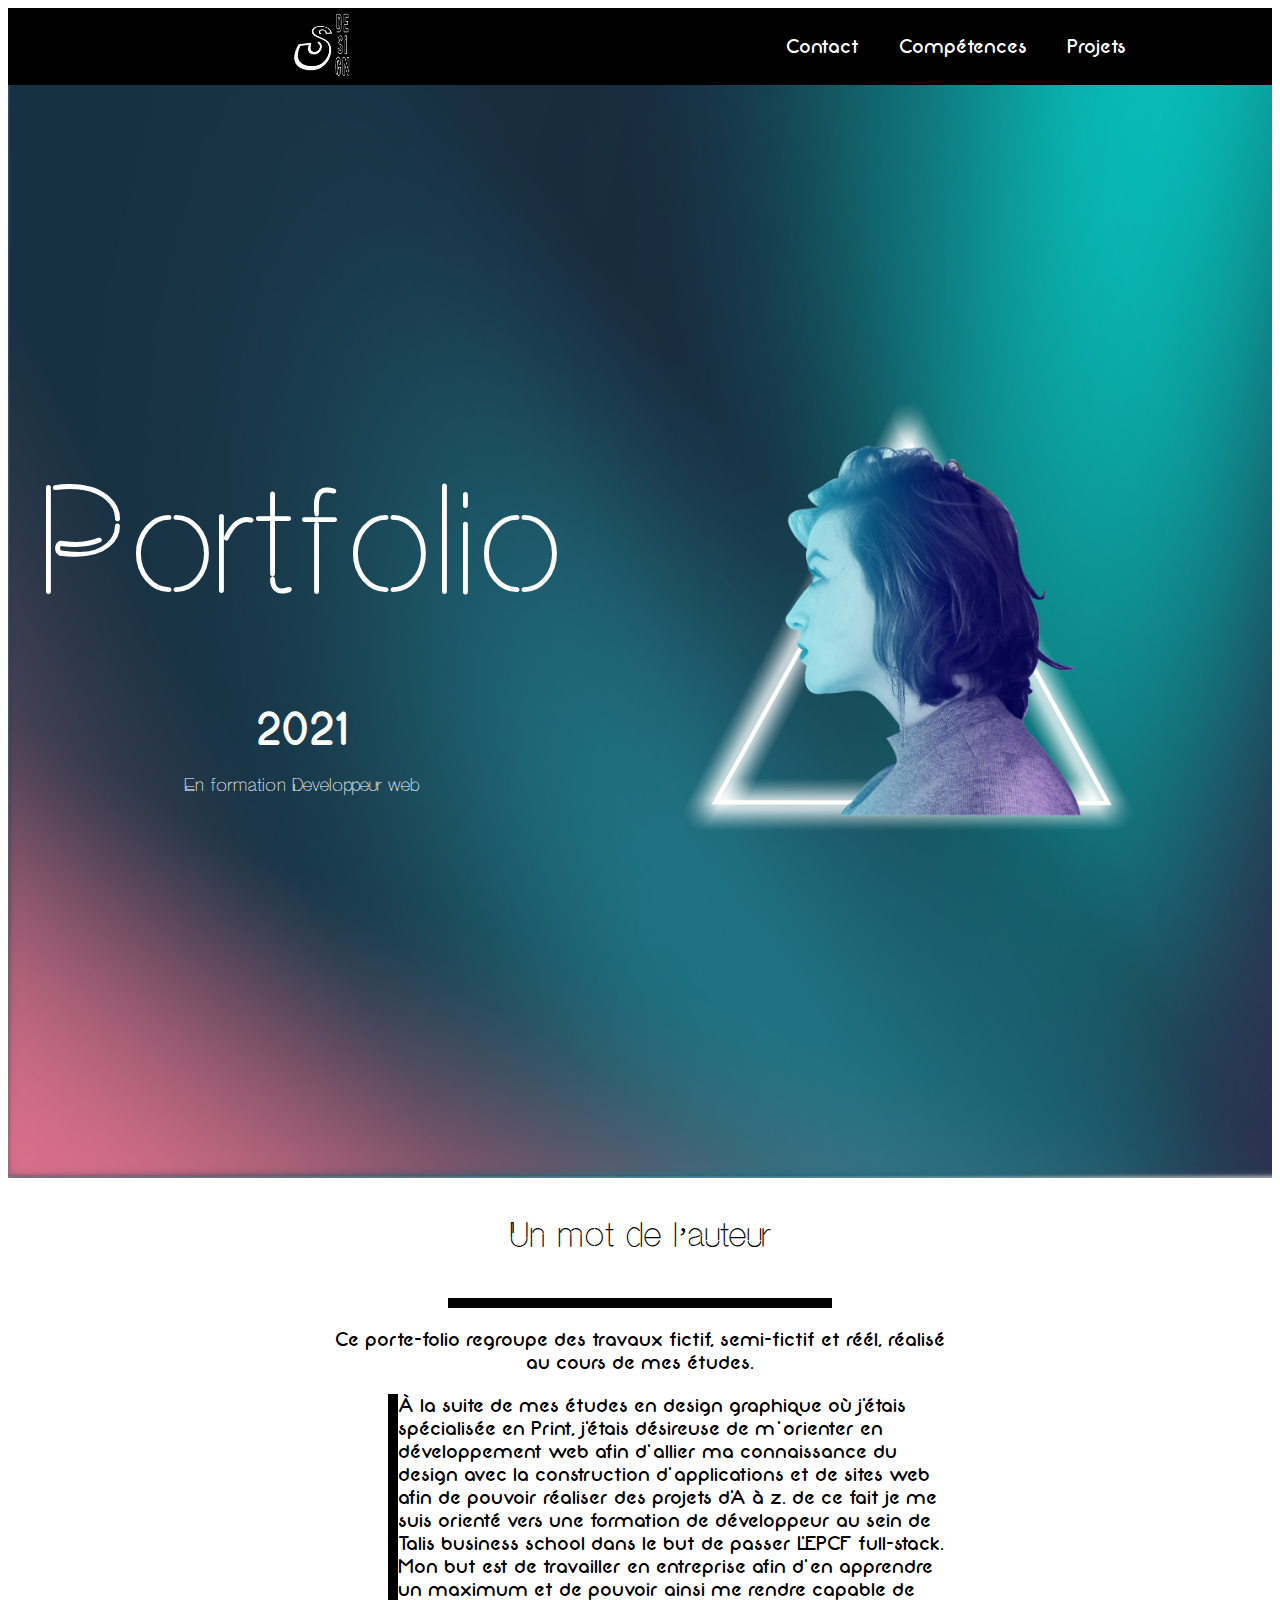
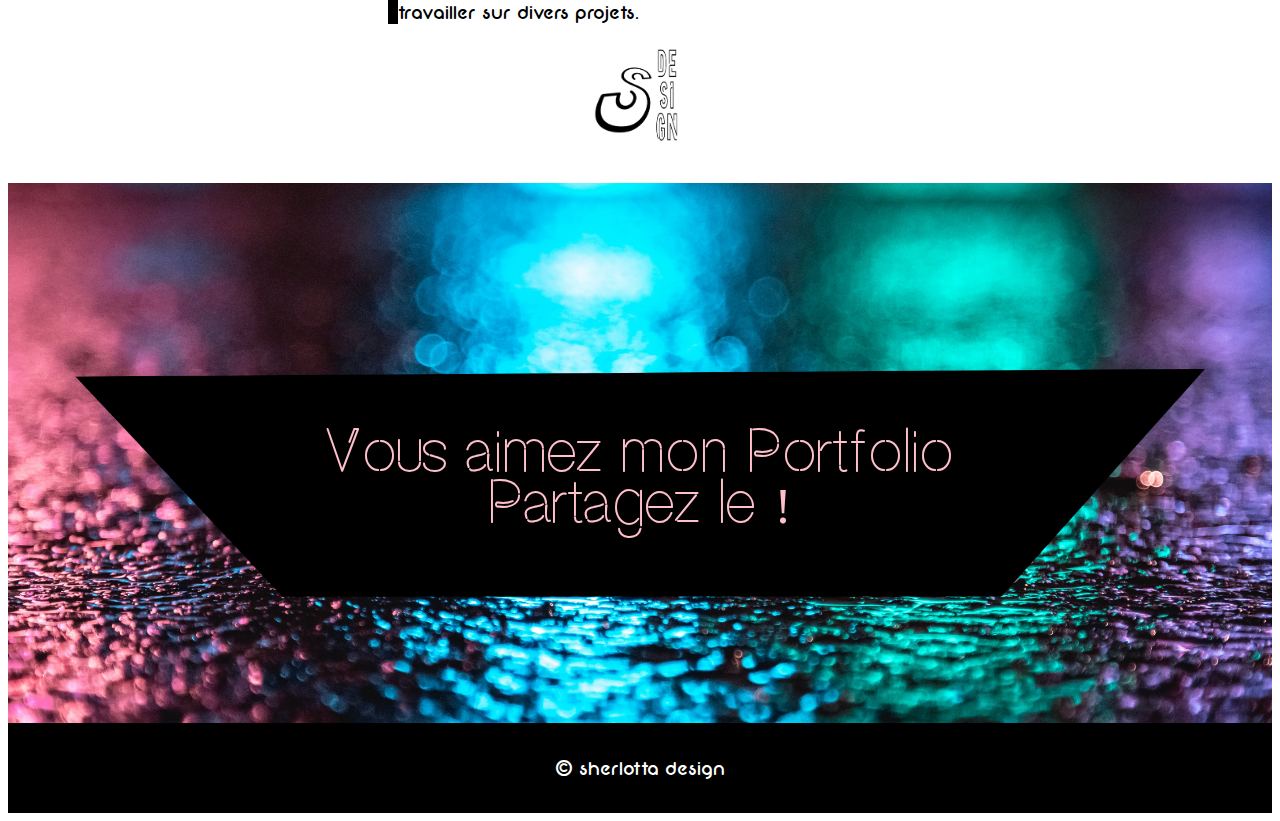
<file: index.html>
<!DOCTYPE html>
<html lang="en">
  <head>
    <meta charset="UTF-8" />
    <meta name="viewport" content="width=device-width, initial-scale=1.0" />
    <link rel="stylesheet" href="assets/css/style.css" />
    <link
      rel="stylesheet"
      href="https://cdnjs.cloudflare.com/ajax/libs/font-awesome/5.15.2/css/all.min.css"
    />
    <link
      rel="apple-touch-icon"
      sizes="180x180"
      href="images/apple-touch-icon.png"
    />
    <link
      rel="icon"
      type="image/png"
      sizes="32x32"
      href="images//favicon-32x32.png"
    />
    <link
      rel="icon"
      type="image/png"
      sizes="16x16"
      href="images//favicon-16x16.png"
    />
    <title>portfolio</title>
  </head>
  <body>
    <!-- navbarre -->
    <section class="neon-banner">
      <nav>
        <div>
          <a href="index.html">
            <img
              src="assets/images/logo-white.png"
              alt="logo du portfolio en noir"
          /></a>
        </div>
        <!-- hamburger -->
        <div class="hamburger">
          <i class="fas dropdown-btn fa-bars"></i>
        </div>
        <!-- nav basique -->
        <div class="basique">
          <a href="contact.html" class="underline">Contact</a>
          <a href="skills.html" class="underline">Compétences</a>
          <a href="projet.html" class="underline">Projets</a>
        </div>
      </nav>
      <article class="logo">
        <div class="txt">
          <p id="portfolio">Portfolio</p>
          <p id="date">2021</p>
          <p id="formation">En formation Developpeur web</p>
        </div>
        <div>
          <img
            src="assets/images/PROFIL.png"
            alt="photo de votre dévoué designeur"
            class="profil"
          />
        </div>
      </article>
    </section>
    <!-- un mot de l'auteur -->
    <section class="mot">
      <p class="title">Un mot de l’auteur</p>
      <article>
        <p>
          Ce porte-folio regroupe des travaux fictif, semi-fictif et réél,
          réalisé au cours de mes études.
        </p>
        <p class="border-left">
          À la suite de mes études en design graphique où j'étais spécialisée en
          Print, j'étais désireuse de m'orienter en développement web afin
          d'allier ma connaissance du design avec la construction d'applications
          et de sites web afin de pouvoir réaliser des projets d'A à z. de ce
          fait je me suis orienté vers une formation de développeur au sein de
          Talis business school dans le but de passer L'EPCF full-stack. Mon but
          est de travailler en entreprise afin d'en apprendre un maximum et de
          pouvoir ainsi me rendre capable de travailler sur divers projets.
        </p>
        <img
          src="assets/images/logo.png"
          class="rotate"
          alt="logo du portfolio"
        />
      </article>
    </section>
    <!-- banner -->
    <section class="ground-banner">
      <div class="aimez">
        <p>Vous aimez mon Portfolio Partagez le !</p>
      </div>
    </section>
    <!-- footer -->
    <section class="footer">
      <p>© sherlotta design</p>
    </section>
    <!-- pieds -->
    <script src="assets/libs/jquery-3.5.1.js"></script>
    <script src="assets/js/portfolio.js"></script>
  </body>
</html>
</file>
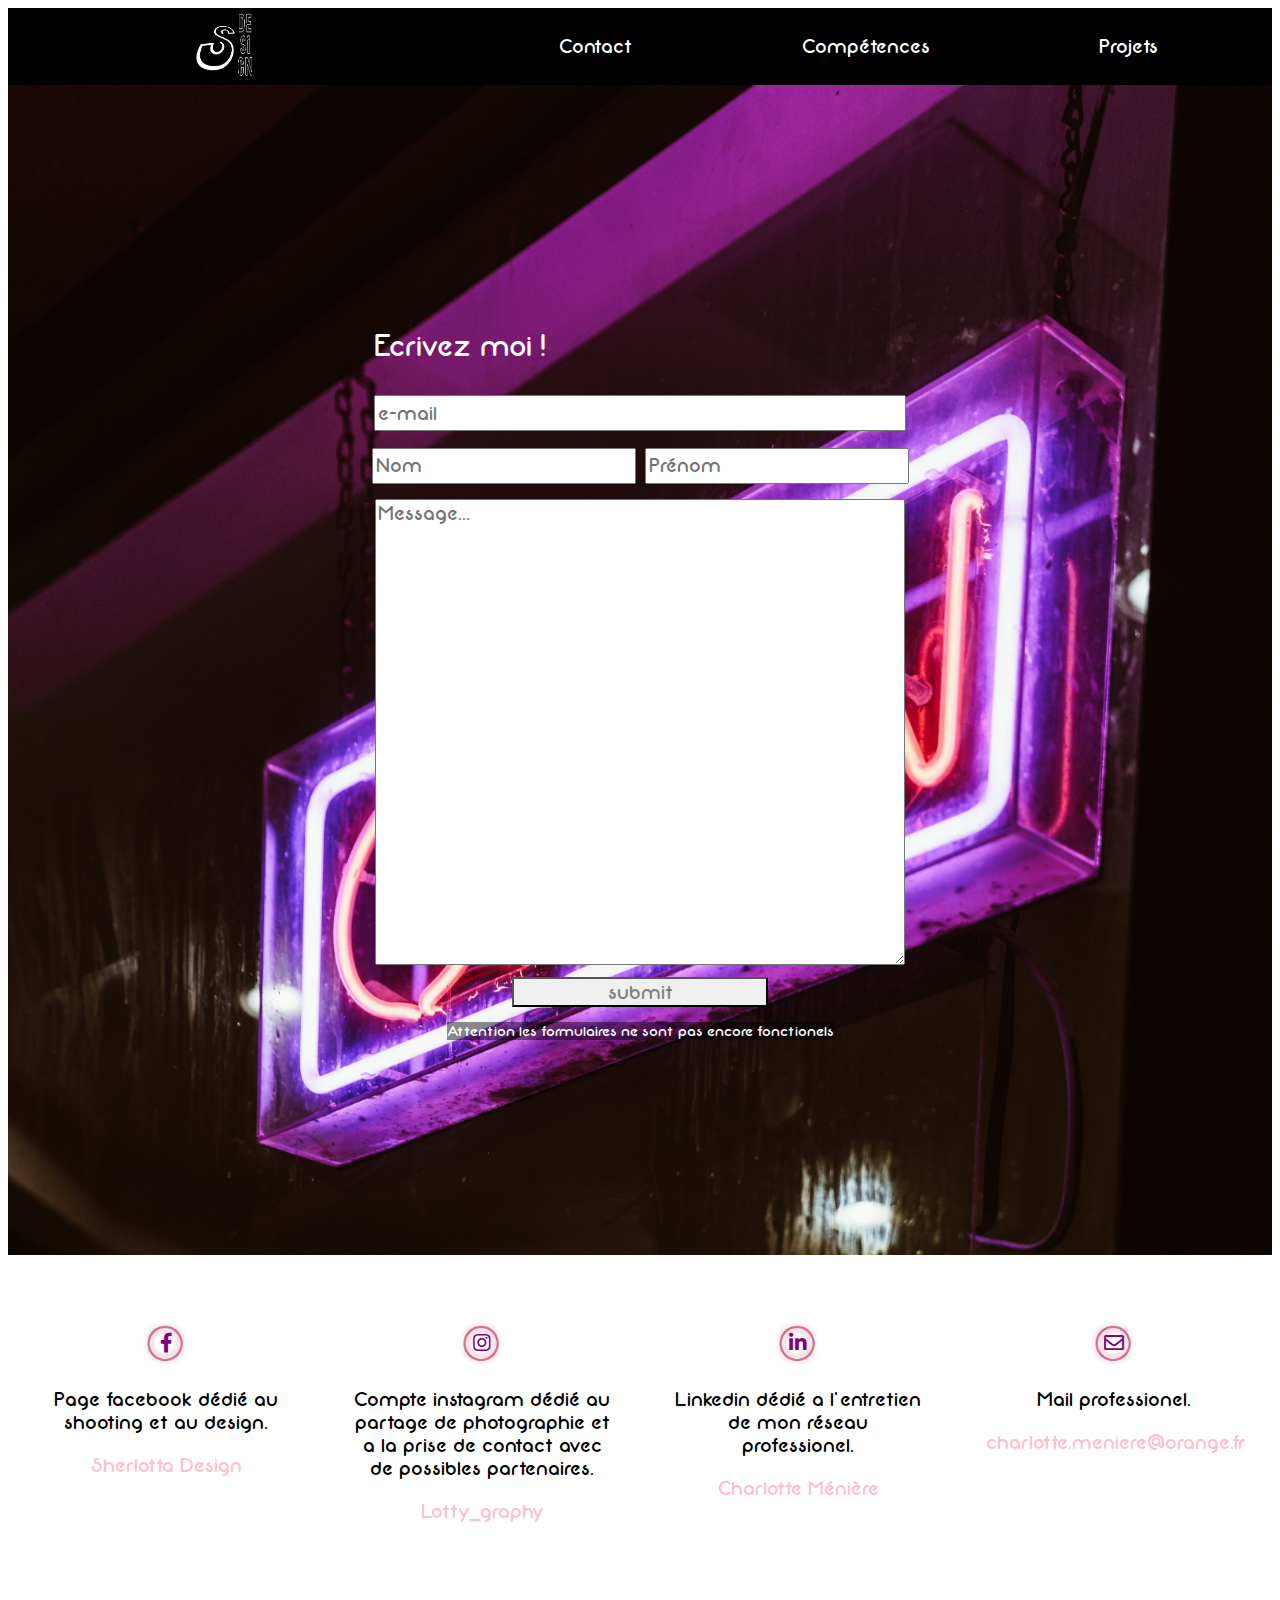
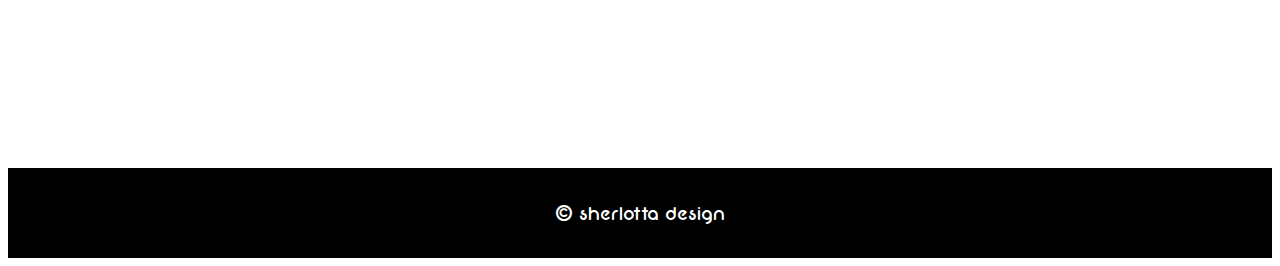
<file: contact.html>
<!DOCTYPE html>
<html lang="en">
<head>
    <meta charset="UTF-8">
    <meta name="viewport" content="width=device-width, initial-scale=1.0">
    <link rel="stylesheet" href="assets/css/style.css">
    <link
    rel="stylesheet"
    href="https://cdnjs.cloudflare.com/ajax/libs/font-awesome/5.15.2/css/all.min.css"
  />
  <link
    rel="apple-touch-icon"
    sizes="180x180"
    href="images/apple-touch-icon.png"
  />
  <link
    rel="icon"
    type="image/png"
    sizes="32x32"
    href="images//favicon-32x32.png"
  />
  <link
    rel="icon"
    type="image/png"
    sizes="16x16"
    href="images//favicon-16x16.png"
  />
    <title>Contact</title>
</head>
<body>
    <!-- navbarre -->
    <section class="banner-top">
        <nav>
          <div>
            <a href="index.html">        <img
              src="assets/images/logo-white.png"
              alt="logo du portfolio en noir"
            /></a>
          </div>
                
          <!-- hamburger -->
            <div class="hamburger">
              <i class="fas dropdown-btn fa-bars"></i>
            </div>
          <!-- nav basique -->
          <div class="basique">
            <a href="contact.html" class="underline">Contact</a>
            <a href="skills.html" class="underline">Compétences</a>
            <a href="projet.html" class="underline">Projets</a>
          </div>
        </nav>


          <!-- open -->
            <section class="formulaire">
                <article>
                    <p>Ecrivez moi !</p>
                    <input class="mail" type="text" name="mail" placeholder="e-mail">
                </article>
                <div>
                    <input type="text" name="name" placeholder="Nom">
                    <input type="text" name="firstname" placeholder="Prénom">
                </div>
                <article>
                    <label for="message"></label>
                        <textarea class="label" name="message" id=message  rows="20" placeholder="Message..." required></textarea>
                </article>
                <article>
                    <input class="submit" type="submit" name="envoi" value="submit">
                </article>
                <article class="warning">
                  Attention les formulaires ne sont pas encore fonctionels
                </article>
          </section>
          <!-- réseaux -->
          <section class="rsx">
            <div>
              <article class="round">
              <i class="fab fa-facebook-f"></i>
            </article>
              <p>Page facebook dédié au shooting et au design.</p>
              <a class="lien" href="https://sherlotta-design.webnode.fr">Sherlotta Design</a>
            </div>
            <div>
              <article class="round">
              <i class="fab fa-instagram"></i>
            </article>
              <p>Compte instagram dédié au partage de photographie et a la prise de contact avec de possibles partenaires.</p>
              <a class="lien" href="https://www.instagram.com/lotty_graphie/">Lotty_graphy</a>
            </div>
            <div>
              <article class="round">
                <i class="fab fa-linkedin-in"></i>
              </article>
              <p>Linkedin dédié a l'entretien de mon réseau professionel.</p>
              <a class="lien" href="https://www.linkedin.com/in/charlotte-m%C3%A9ni%C3%A8re/">Charlotte Ménière</a>
            </div>
            <div>
              <article class="round">
              <i class="far fa-envelope"></i>
              </article>
              <p>Mail professionel.</p>
              <a class="lien" href="mailto:someone@example.com?subject=Questions" title="">charlotte.meniere@orange.fr</a>
            </div>
          </section>
                  <!-- footer -->
        <section class="footer">
            <p>© sherlotta design</p>
          </section>
          <!-- pieds -->
          <script src="assets/libs/jquery-3.5.1.js"></script>
          <script src="assets/js/portfolio.js"></script>
        </body>
</body>
</html>
</file>
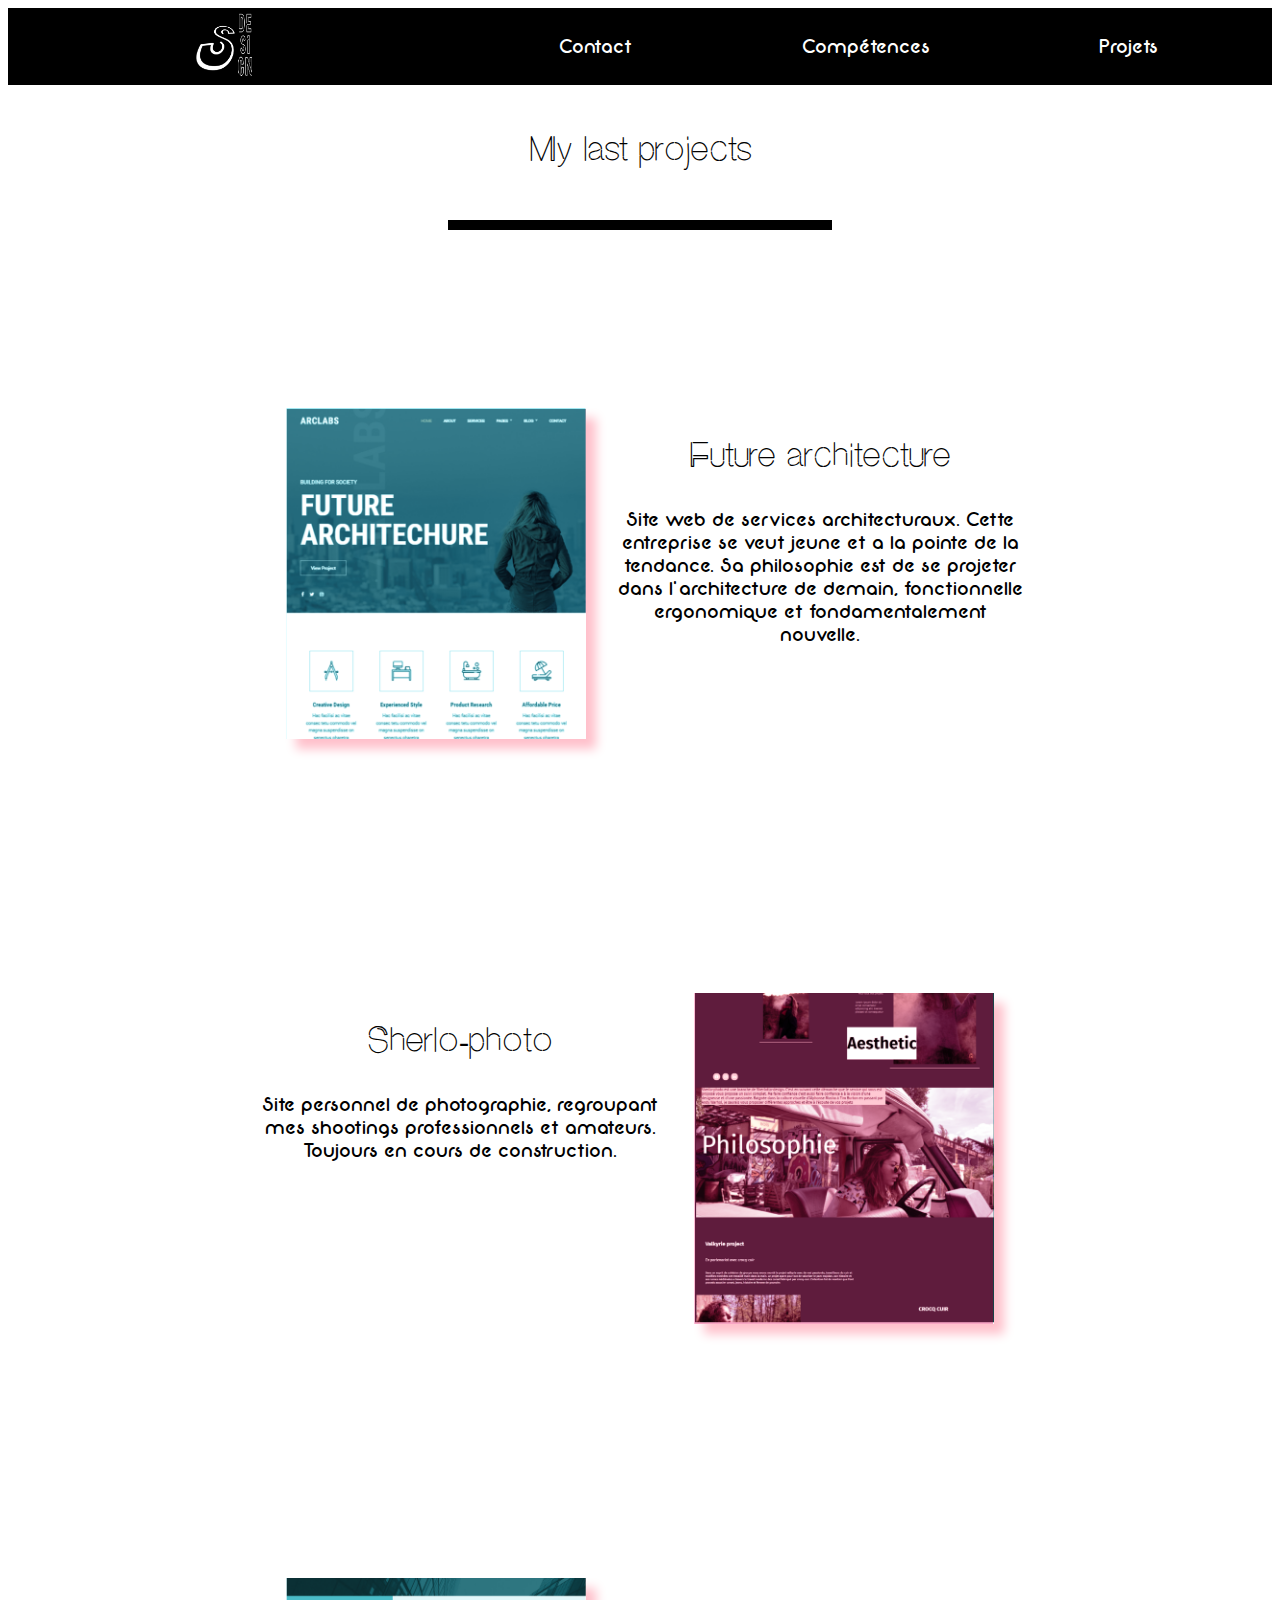
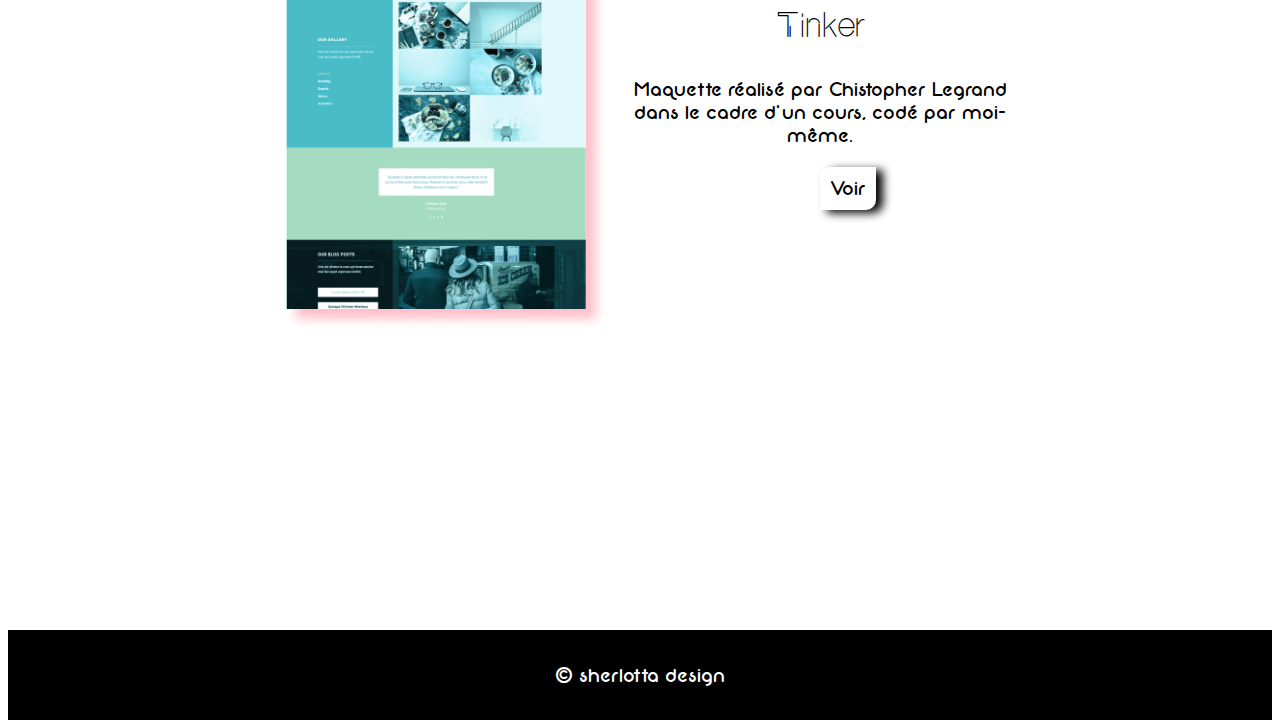
<file: projet.html>
<!DOCTYPE html>
<html lang="en">
  <head>
    <meta charset="UTF-8" />
    <meta name="viewport" content="width=device-width, initial-scale=1.0" />
    <link rel="stylesheet" href="assets/css/style.css" />
    <title>Projets</title>
    <link
    rel="stylesheet"
    href="https://cdnjs.cloudflare.com/ajax/libs/font-awesome/5.15.2/css/all.min.css"
  />
  <link
    rel="apple-touch-icon"
    sizes="180x180"
    href="images/apple-touch-icon.png"
  />
  <link
    rel="icon"
    type="image/png"
    sizes="32x32"
    href="images//favicon-32x32.png"
  />
  <link
    rel="icon"
    type="image/png"
    sizes="16x16"
    href="images//favicon-16x16.png"
  />
  </head>
  <body>
      <!-- navbarre -->
    <section  class="banner-top">
        <nav>
          <div>
              <a href="index.html">        <img
                src="assets/images/logo-white.png"
                alt="logo du portfolio en noir"
              /></a>
          </div>
          <!-- hamburger -->
        <div class="hamburger">
          <i class="fas dropdown-btn fa-bars"></i>
        </div>
      <!-- nav basique -->
      <div class="basique">
        <a href="contact.html" class="underline">Contact</a>
        <a href="skills.html" class="underline">Compétences</a>
        <a href="projet.html" class="underline">Projets</a>
      </div>
    </nav>
        <!-- titre -->
        <section>
            <p class="title">My last projects</p>
        </section>

    <!-- image et textes -->
<section class="container">
    <article>
        <div>
            <img src="assets/images/maquettedeskblue.png" alt="">
        </div>
        <div class="texte">
            <p class="projo">Future architecture</p>
            <p>Site web de services architecturaux.
              Cette entreprise se veut jeune et a la pointe de la tendance.
              Sa philosophie est de se projeter dans l'architecture de demain, fonctionnelle ergonomique et fondamentalement nouvelle.</p>
        </div>
    </article>
     <article class="reverse">
        <div class="texte">
            <p class="projo">Sherlo-photo</p>
            <p>Site personnel de photographie, regroupant mes shootings professionnels et amateurs.
              Toujours en cours de construction.</p>
        </div>
        <div>
            <img src="assets/images/maquette-sherlo.png" alt="">
        </div>
    </article>
    <article>
        <div>
       <img src="assets/images/maquette-tinker-blue.png" alt="">
    </div>
        <div class="texte">
            <p class="projo">Tinker</p>
            <p>Maquette réalisé par Chistopher Legrand dans le cadre d'un cours, codé par moi-même.</p>
            <a href="https://charlotte-meniere.github.io/Tinker/"> Voir</a>
        </div>
    </article>
</section>
    <!-- footer -->
    <section class="footer">
        <p>© sherlotta design</p>
      </section>
    <!-- pieds -->
    <script src="assets/libs/jquery-3.5.1.js"></script>
    <script src="assets/js/portfolio.js"></script>
  </body>
</html>
</file>
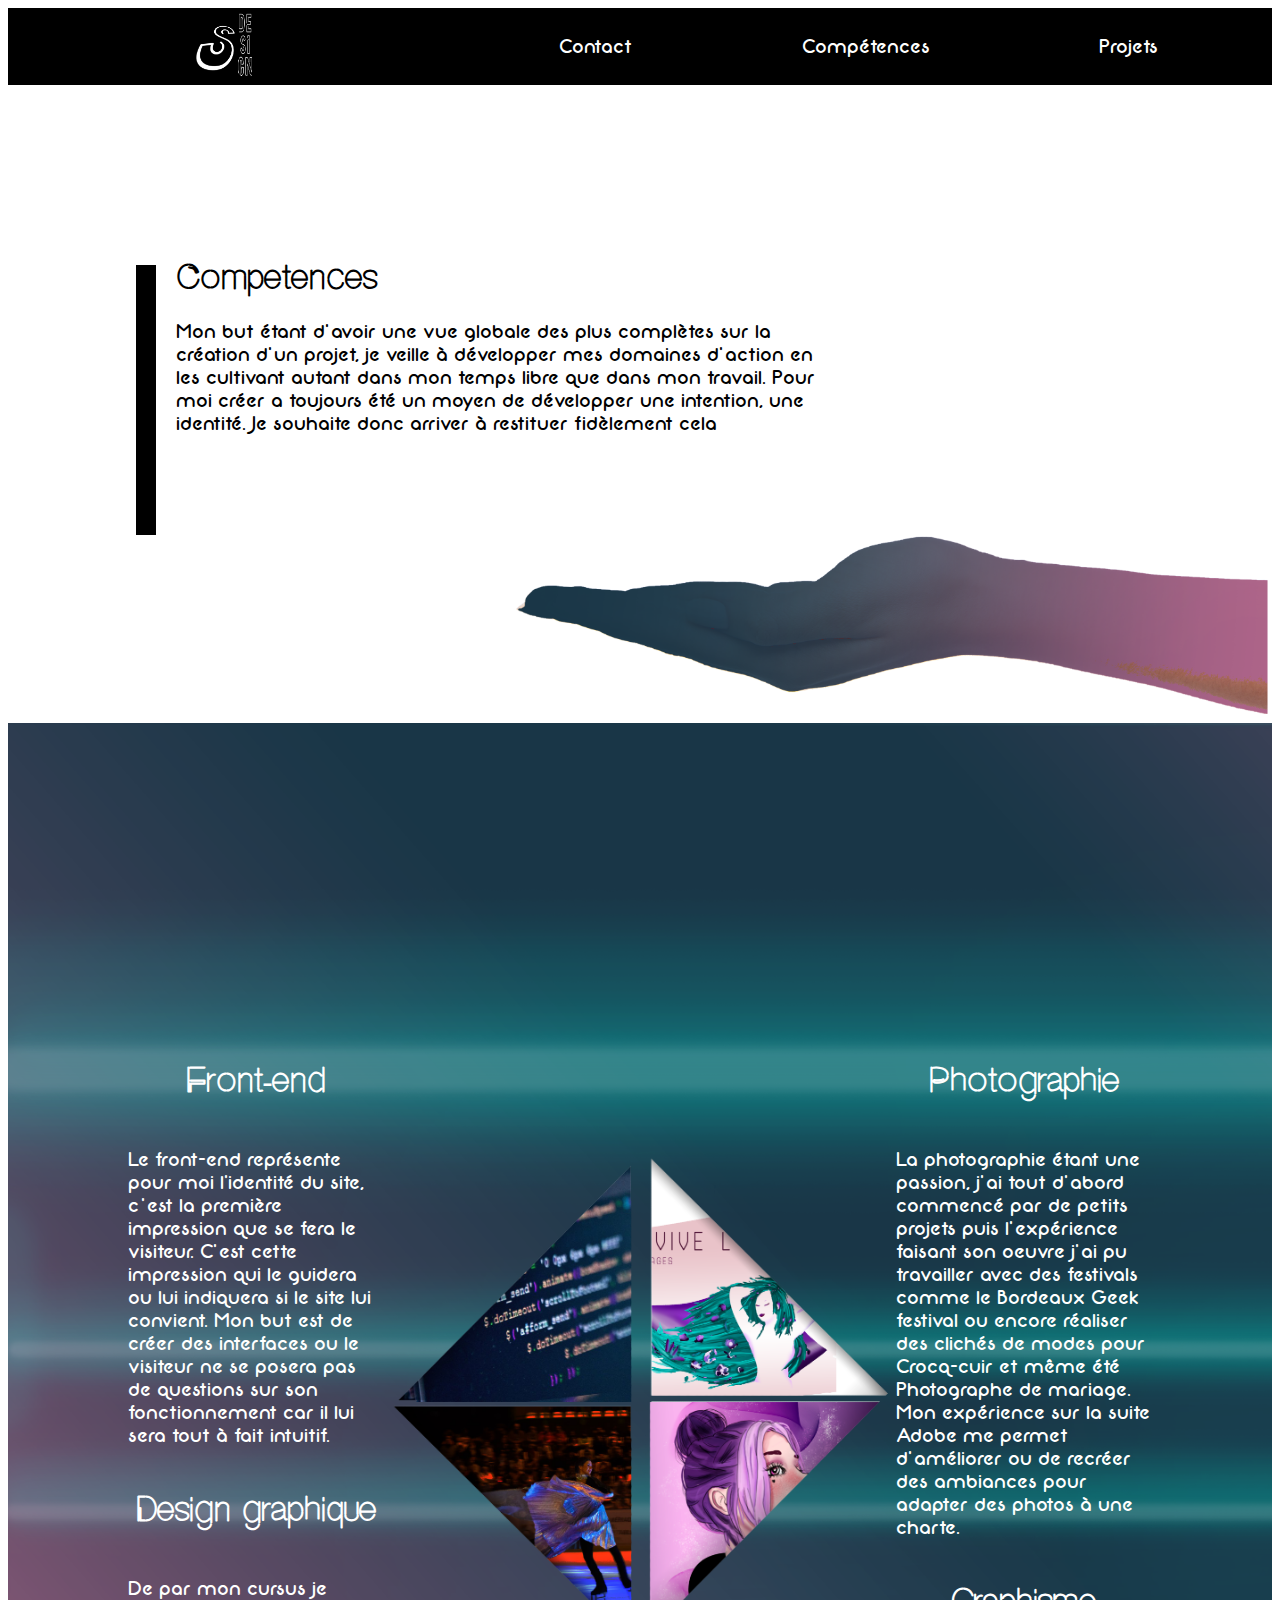
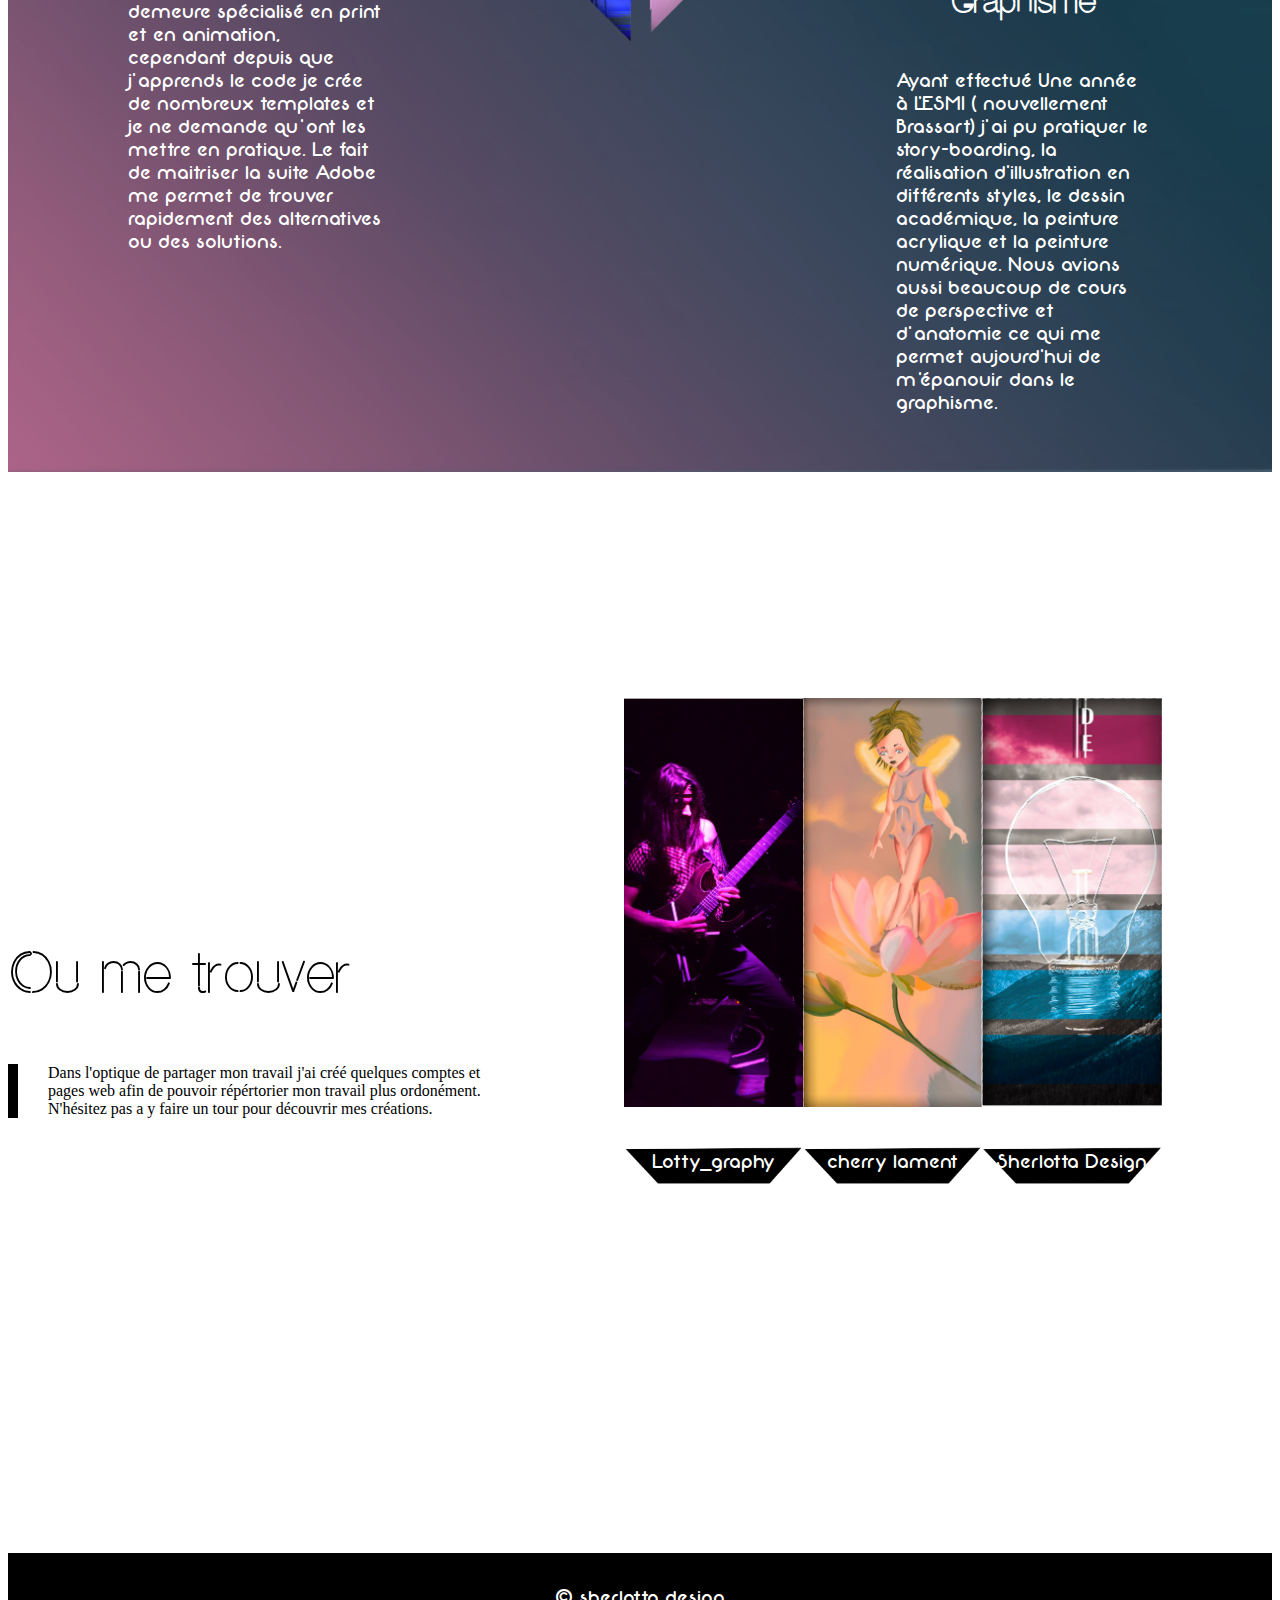
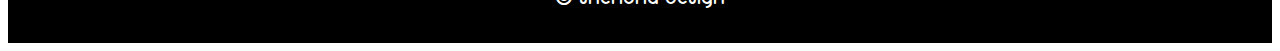
<file: skills.html>
<!DOCTYPE html>
<html lang="en">
<head>
    <meta charset="UTF-8">
    <meta name="viewport" content="width=device-width, initial-scale=1.0">
    <link rel="stylesheet" href="assets/css/style.css">
    <link
    rel="stylesheet"
    href="https://cdnjs.cloudflare.com/ajax/libs/font-awesome/5.15.2/css/all.min.css"
  />
  <link
    rel="apple-touch-icon"
    sizes="180x180"
    href="images/apple-touch-icon.png"
  />
  <link
    rel="icon"
    type="image/png"
    sizes="32x32"
    href="images//favicon-32x32.png"
  />
  <link
    rel="icon"
    type="image/png"
    sizes="16x16"
    href="images//favicon-16x16.png"
  />
    <title>Compétences</title>
</head>
<body>
   <!-- navbarre -->
   <section class="banner-top">
    <nav>
      <div>
        <a href="index.html">        <img
          src="assets/images/logo-white.png"
          alt="logo du portfolio en noir"
        /></a>
      </div>
            
      <!-- hamburger -->
        <div class="hamburger">
          <i class="fas dropdown-btn fa-bars"></i>
        </div>
      <!-- nav basique -->
      <div class="basique">
        <a href="contact.html" class="underline">Contact</a>
        <a href="skills.html" class="underline">Compétences</a>
        <a href="projet.html" class="underline">Projets</a>
      </div>
    </nav>
<!-- compétences -->
<section class="cptc">
  <div>
    <h2>Compétences</h2>
    <p>Mon but étant d'avoir une vue globale des plus complètes sur la création d'un projet, je veille à développer mes domaines d'action en les cultivant autant dans mon temps libre que dans mon travail.
      Pour moi créer a toujours été un moyen de développer une intention, une identité. Je souhaite donc arriver à restituer fidèlement cela</p>
  </div>
  <article class="hands">
    <img src="assets/images/main.png" alt="">
  </article>
</section>

<!-- losange -->
<section class="losange">
<article class="square-top">
  <div class="theme">
    <div>
      <h3>Front-end</h3>
      <p>
        Le front-end représente pour moi l'identité du site, c'est la première impression que se fera le visiteur. C'est cette impression qui le guidera ou lui indiquera si le site lui convient. Mon but est de créer des interfaces ou le visiteur ne se posera pas de questions sur son fonctionnement car il lui sera tout à fait intuitif.
      </p>
    </div>
    <div>
      <h3>Design graphique</h3>
      <p>
        De par mon cursus je demeure spécialisé en print et en animation, cependant depuis que j'apprends le code je crée de nombreux templates et je ne demande qu'ont les mettre en pratique.
Le fait de maitriser la suite Adobe me permet de trouver rapidement des alternatives ou des solutions.
      </p>
    </div>
    </div>
    <div>
      <img src="assets/images/losange-skills-2.png" alt="">
    </div>
</article>

<article class="square-bottom">
  <div>
    <img src="assets/images/losange-skills-1.png" alt="">
  </div>
  <div  class="theme">
    <div>
      <h3>Photographie</h3>
      <p>
        La photographie étant une passion, j'ai tout d'abord commencé par de petits projets puis l'expérience faisant son oeuvre j'ai pu travailler avec des festivals comme le Bordeaux Geek festival ou encore réaliser des clichés de modes pour Crocq-cuir et même été Photographe de mariage.
Mon expérience sur la suite Adobe me permet d'améliorer ou de recréer des ambiances pour adapter des photos à une charte.
      </p>
    </div>
    <div>
      <h3>Graphisme</h3>
      <p>
        Ayant effectué Une année à L'ESMI ( nouvellement Brassart) j'ai pu pratiquer le story-boarding, la réalisation d'illustration en différents styles, le dessin académique, la peinture acrylique et la peinture numérique.
        Nous avions aussi beaucoup de cours de perspective et d'anatomie ce qui me permet aujourd'hui de m'épanouir dans le graphisme.
      </p>
    </div>
    </div>
</article>
</section>
<!-- branches -->
<section class="branches">
<article class="txt">
    <p class="autres">Ou me trouver</p>
    <p class="texte">Dans l'optique de partager mon travail j'ai créé quelques comptes et pages web afin de pouvoir répértorier mon travail plus ordonément. N'hésitez pas a y faire un tour pour découvrir mes créations.

    </p>
</article>

<article class="images">
  <!-- 1ére colonne -->
  <div class="colonnes">
    <img src="assets/images/concert.jpg.png" alt="guitariste">
    <div class="conteneur-image-low">
      <a href="https://www.instagram.com/lotty_graphie/">Lotty_graphy</a>
    </div>
<!-- 2éme colonne -->
  </div>
  <div class="colonnes">
    <img src="assets/images/graphisme.png" alt="magnifique dessin">
    <div class="conteneur-image-low">
      <a href="https://www.instagram.com/cherry_lament_art/">cherry lament</a>
    </div>
  </div>
  <!-- 3éme colonne -->
  <div class="colonnes">
    <img src="assets/images/design1.jpg.png" alt="ampoule design">
    <div class="conteneur-image-low">
      <a href="https://sherlotta-design.webnode.fr">Sherlotta Design</a>
    </div>
  </div>
</article>
</section>
        <!-- footer -->
        <section class="footer">
            <p>© sherlotta design</p>
          </section>
          <!-- pieds -->
          <script src="assets/libs/jquery-3.5.1.js"></script>
          <script src="assets/js/portfolio.js"></script>
        </body>
</body>
</html>
</file>
<file: assets/css/style.css>
@font-face {
  font-family: "neon";
  src: url(../fonts/Neon.ttf);
}
@font-face {
  font-family: "neon-title";
  src: url(../fonts/NEON-ABSOLUTE-SANS1.ttf);
}
.neon-banner {
  background-image: url(../images/neon-back.png);
  height: 130vh;
  background-size: cover;
}
.neon-banner nav {
  display: flex;
  justify-content: space-around;
  align-items: center;
  flex-direction: row;
  background-color: black;
}
.neon-banner nav img {
  height: 8vh;
}
.neon-banner nav .hamburger {
  display: none;
  color: white;
}
.neon-banner nav .basique {
  display: flex;
  right: 2px;
  top: 60px;
  background-color: black;
}
.neon-banner nav div {
  display: flex;
  justify-content: space-around;
  align-items: center;
  flex-direction: row;
  width: 30%;
}
.neon-banner nav div a {
  list-style-type: none;
  font-size: 20px;
  color: white;
  font-family: "neon";
  text-decoration: none;
  width: auto;
  display: block;
}
.neon-banner .logo {
  display: flex;
  justify-content: space-between;
  align-items: center;
  flex-direction: row;
  height: 110vh;
}
.neon-banner .logo .txt {
  display: flex;
  justify-content: space-between;
  align-items: center;
  flex-direction: column;
  width: 50%;
}
.neon-banner .logo .txt #portfolio {
  font-size: 8em;
  color: white;
  font-family: "neon-title";
  line-height: 0em;
}
.neon-banner .logo .txt #date {
  font-size: 3em;
  color: white;
  font-family: "neon";
  margin: 0;
  line-height: 2em;
}
.neon-banner .logo .txt #formation {
  font-size: 1em;
  color: white;
  font-family: "neon-title";
  margin: 0;
  line-height: 1em;
}
.neon-banner .logo div .profil {
  animation: rotation 180s infinite linear;
}
@keyframes rotation {
  from {
    transform: rotate(0deg);
  }
  to {
    transform: rotate(359deg);
  }
}
.neon-banner .logo img {
  width: 70%;
  display: block;
  text-align: center;
  margin: 0 auto;
}

.mot {
  font-size: 20px;
  color: black;
  font-family: "neon";
  width: 50%;
  display: block;
  text-align: center;
  margin: 0 auto;
  padding: 30px;
}
.mot .title {
  font-size: 30px;
  color: black;
  font-family: "neon-title";
  line-height: 60px;
  border-bottom: black solid 10px;
  padding-bottom: 30px;
}
.mot article .border-left {
  border-left: black solid 10px;
  margin-left: 5vw;
  text-align: left;
}
.mot article .rotate {
  width: 100px;
  animation: rotation 20s infinite linear;
}
@keyframes rotation {
  from {
    transform: rotate(0deg);
  }
  to {
    transform: rotate(359deg);
  }
}

.ground-banner {
  background-image: url(../images/ground-banner.jpg);
  height: 60vh;
  background-size: cover;
  display: flex;
  justify-content: center;
  align-items: center;
}
.ground-banner .aimez {
  background-image: url(../images/btn-back.png);
  background-size: contain;
  background-repeat: no-repeat;
  background-position: center;
  width: 90vw;
  height: 40vh;
  display: flex;
  justify-content: center;
  align-items: center;
  display: flex;
  justify-content: center;
  align-items: center;
  flex-direction: row;
}
.ground-banner .aimez p {
  font-size: 4vw;
  color: pink;
  font-family: "neon-title";
  display: block;
  text-align: center;
  margin: 0 auto;
  line-height: 1em;
  width: 60%;
  margin-top: 5%;
}

.footer {
  background-color: black;
  height: 10vh;
  display: flex;
  justify-content: space-around;
  align-items: center;
  flex-direction: row;
  font-size: 20px;
  color: white;
  font-family: "neon";
}

* {
  text-decoration: none;
}

.banner-top nav {
  display: flex;
  justify-content: space-around;
  align-items: center;
  flex-direction: row;
  background-color: black;
}
.banner-top nav .hamburger {
  display: none;
  color: white;
}
.banner-top nav .basique {
  display: flex;
  right: 5vw;
  top: 60px;
  width: 200px;
  background-color: black;
}
.banner-top nav img {
  height: 8vh;
}
.banner-top nav div {
  display: flex;
  justify-content: space-around;
  align-items: center;
  flex-direction: row;
  width: 30%;
}
.banner-top nav div a {
  list-style-type: none;
  font-size: 20px;
  color: white;
  font-family: "neon";
  text-decoration: none;
}

.formulaire {
  background-image: url(../images/open-neon-sign-at-night.jpg);
  background-position: center;
  height: 130vh;
  background-repeat: no-repeat;
  background-size: cover;
  display: flex;
  justify-content: center;
  align-items: center;
  flex-direction: column;
  font-size: 30px;
  color: white;
  font-family: "neon";
}
.formulaire .article {
  display: flex;
  justify-content: center;
  align-items: center;
  flex-direction: column;
}
.formulaire .mail {
  width: 41vw;
}
.formulaire input {
  width: 20vw;
  height: 30px;
  font-size: 20px;
  color: grey;
  font-family: "neon";
  margin-bottom: 15px;
}
.formulaire .label {
  font-size: 20px;
  color: grey;
  font-family: "neon";
  width: 41vw;
}
.formulaire .submit {
  text-decoration: none;
  background-image: url(../images/btn-back.png);
}
.formulaire .warning {
  background-color: rgba(0, 0, 0, 0.445);
  font-size: 15px;
  color: white;
  font-family: "neon";
}

.rsx {
  display: flex;
  justify-content: space-around;
  align-items: flex-start;
  flex-direction: row;
  padding-top: 5%;
  height: 50vh;
}
.rsx div {
  display: block;
  text-align: center;
  margin: 0 auto;
  width: 20vw;
  font-size: 20px;
  color: black;
  font-family: "neon";
}
.rsx div .lien {
  text-decoration: none;
  color: pink;
}
.rsx div .round {
  background-image: url(../images/round.png);
  height: 50px;
  width: 60px;
  background-position: center;
  background-size: contain;
  display: block;
  text-align: center;
  margin: 0 auto;
  position: relative;
}
.rsx div .round i {
  color: purple;
  position: absolute;
  top: 15px;
  width: 20px;
  right: 20px;
}

.footer {
  background-color: black;
  height: 10vh;
  display: flex;
  justify-content: space-around;
  align-items: center;
  flex-direction: row;
  font-size: 20px;
  color: white;
  font-family: "neon";
}

.banner-top nav {
  display: flex;
  justify-content: space-around;
  align-items: center;
  flex-direction: row;
  background-color: black;
}
.banner-top nav .hamburger {
  display: none;
  color: white;
}
.banner-top nav .basique {
  display: flex;
  right: 5vw;
  top: 60px;
  width: 200px;
  background-color: black;
}
.banner-top nav img {
  height: 8vh;
}
.banner-top nav div {
  display: flex;
  justify-content: space-around;
  align-items: center;
  flex-direction: row;
  width: 30%;
}
.banner-top nav div a {
  list-style-type: none;
  font-size: 20px;
  color: white;
  font-family: "neon";
  text-decoration: none;
}

section .title {
  font-size: 30px;
  color: black;
  font-family: "neon-title";
  line-height: 15vh;
  border-bottom: black solid 10px;
  width: 30vw;
  text-align: center;
  display: block;
  text-align: center;
  margin: 0 auto;
  margin-bottom: 20px;
}

.container {
  height: 220vh;
}
.container article {
  width: 60vw;
  height: 65vh;
  display: block;
  text-align: center;
  margin: 0 auto;
  display: flex;
  justify-content: center;
  align-items: center;
  flex-direction: row;
}
.container article div {
  height: 30vh;
}
.container article div a {
  position: absolute;
  text-decoration: none;
  font-size: 20px;
  color: black;
  font-family: "neon";
  background-color: white;
  padding: 10px;
  border-radius: 10px 0px;
  box-shadow: 7px 3px 10px 0px black;
}
.container article div img {
  margin-left: 30px;
  margin-right: 30px;
  width: 300px;
  box-shadow: 10px 10px 10px 0px pink;
}
.container article .texte {
  height: 30vh;
}
.container article .texte .projo {
  font-size: 30px;
  color: black;
  font-family: "neon-title";
  line-height: 40px;
}
.container article .texte p {
  font-size: 20px;
  color: black;
  font-family: "neon";
}

.footer {
  background-color: black;
  height: 10vh;
  display: flex;
  justify-content: space-around;
  align-items: center;
  flex-direction: row;
  font-size: 20px;
  color: white;
  font-family: "neon";
}

.banner-top nav {
  display: flex;
  justify-content: space-around;
  align-items: center;
  flex-direction: row;
  background-color: black;
}
.banner-top nav .hamburger {
  display: none;
  color: white;
}
.banner-top nav .basique {
  display: flex;
  right: 2px;
  top: 60px;
  width: 60vw;
  background-color: black;
}
.banner-top nav img {
  height: 8vh;
}
.banner-top nav div {
  display: flex;
  justify-content: space-around;
  align-items: center;
  flex-direction: row;
  width: 30%;
}
.banner-top nav div a {
  list-style-type: none;
  font-size: 20px;
  color: white;
  font-family: "neon";
  text-decoration: none;
}

.cptc div {
  border-left: 20px solid black;
  margin-top: 20vh;
  margin-left: 10vw;
  padding-left: 20px;
  width: 50vw;
  height: 30vh;
}
.cptc div h2 {
  font-size: 30px;
  color: black;
  font-family: "neon-title";
  line-height: 30px;
}
.cptc div p {
  font-size: 20px;
  color: black;
  font-family: "neon";
}
.cptc .hands {
  display: flex;
  justify-content: flex-end;
  align-items: center;
  flex-direction: row;
}
.cptc .hands img {
  width: 60vw;
}

.losange {
  background-image: url(../images/back-neon2.png);
  height: 100vh;
  background-size: cover;
  display: flex;
  justify-content: center;
  align-items: center;
  flex-direction: row;
}
.losange article {
  display: flex;
  justify-content: space-between;
  align-items: space-between;
  flex-direction: row;
  width: 40vw;
  height: 80vh;
}
.losange article div {
  display: flex;
  justify-content: space-around;
  align-items: start;
  flex-direction: column;
  font-size: 20px;
  color: white;
  font-family: "neon";
  width: 20vw;
}
.losange article div h3 {
  font-size: 30px;
  color: white;
  font-family: "neon-title";
  line-height: 30px;
}
.losange article div p {
  margin-left: 30px;
}
.losange article div img {
  width: 20vw;
}

.branches {
  display: flex;
  justify-content: space-around;
  align-items: center;
  flex-direction: row;
  height: 120vh;
}
.branches .txt {
  width: 40vw;
}
.branches .txt .autres {
  font-size: 50px;
  color: black;
  font-family: "neon-title";
  line-height: 8vh;
}
.branches .txt .texte {
  padding-left: 30px;
  border-left: 10px solid black;
}
.branches .images {
  width: 60vw;
  height: 70vh;
  display: flex;
  justify-content: center;
  align-items: center;
  flex-direction: row;
}
.branches .images .colonnes {
  height: 100%;
  width: 14vw;
}
.branches .images .colonnes img {
  width: 100%;
}
.branches .images .colonnes .conteneur-image-low {
  height: 100px;
  display: flex;
  justify-content: center;
  align-items: center;
  background-image: url(../images/btn-back.png);
  background-position: center;
  background-size: contain;
  background-repeat: no-repeat;
}
.branches .images .colonnes .conteneur-image-low a {
  text-decoration: none;
  font-size: 20px;
  color: white;
  font-family: "neon";
}

.footer {
  background-color: black;
  height: 10vh;
  display: flex;
  justify-content: space-around;
  align-items: center;
  flex-direction: row;
  font-size: 20px;
  color: white;
  font-family: "neon";
}

@media screen and (max-width: 1400px) {
  .neon-banner article {
    padding: 30px;
    height: 150vh;
  }
}
@media screen and (max-width: 1100px) {
  .neon-banner {
    height: 100vh;
  }
  .neon-banner .logo {
    margin-top: 0vh;
    height: 80vh;
    display: flex;
    justify-content: center;
    align-items: center;
    flex-direction: column-reverse;
  }
  .neon-banner .logo .txt #portfolio {
    font-size: 15em;
    color: white;
    font-family: "neon-title";
  }
  .neon-banner .logo .txt #date {
    font-size: 3em;
    color: white;
    font-family: "neon";
  }
  .neon-banner .logo .txt #formation {
    font-size: 1em;
    color: white;
    font-family: "neon-title";
  }
  .neon-banner .logo .txt div {
    width: 50vw;
  }
  .neon-banner .portraitIndex {
    height: 90vh;
    display: flex;
    justify-content: space-around;
    align-items: center;
    flex-direction: column-reverse;
  }
  .neon-banner .portraitIndex img {
    width: 50%;
  }

  .ground-banner {
    height: 50vh;
  }
  .ground-banner .aimer {
    width: 80vw;
  }
}
@media screen and (max-width: 900px) {
  .neon-banner {
    height: 130vh;
  }
  .neon-banner .logo {
    margin-top: 0vh;
  }
  .neon-banner .logo .txt #portfolio {
    font-size: 90px;
    color: white;
    font-family: "neon-title";
  }
  .neon-banner nav .hamburger {
    display: flex;
  }
  .neon-banner nav .basique {
    display: none;
    position: absolute;
  }
  .neon-banner article {
    height: 70vh;
  }
  .neon-banner article .txt #portfolio {
    font-size: 5em;
    color: white;
    font-family: "neon-title";
  }

  .ground-banner {
    height: 40vh;
  }
}
@media screen and (max-width: 500px) {
  .neon-banner {
    height: 120vh;
  }
  .neon-banner .logo {
    margin-top: 0vh;
  }
  .neon-banner .logo .txt #portfolio {
    font-size: 60px;
    color: white;
    font-family: "neon-title";
  }
  .neon-banner .logo article {
    height: 60vh;
  }
  .neon-banner .logo article .txt #portfolio {
    font-size: 3em;
    color: white;
    font-family: "neon-title";
  }
  .neon-banner .logo article .txt .mot {
    width: 80%;
  }
  .neon-banner .logo article .txt .mot .title {
    width: 80%;
  }
}
@media screen and (max-width: 1200px) {
  .banner-top div {
    display: flex;
    justify-content: center;
    align-items: center;
    flex-direction: column;
  }
  .banner-top .formulaire {
    height: 150vh;
  }
  .banner-top .mail {
    width: 60vw;
  }
  .banner-top input {
    width: 60vw;
  }
  .banner-top .label {
    width: 60vw;
  }

  .rsx {
    height: 150vh;
    display: flex;
    justify-content: space-around;
    align-items: flex-start;
    flex-direction: column;
  }
}
@media screen and (max-width: 950px) {
  .formulaire {
    height: 200vh;
  }

  .rsx {
    height: 200vh;
  }

  section nav .hamburger {
    display: flex;
  }
  section nav .basique {
    display: none;
    position: absolute;
  }
}
@media screen and (max-width: 1200px) {
  .cptc div {
    height: 40vh;
  }
}
.losange {
  height: 150vh;
  display: flex;
  justify-content: center;
  align-items: center;
  flex-direction: row;
}
.losange .square-bottom {
  width: 40vw;
}
.losange .square-bottom div {
  display: flex;
  justify-content: space-around;
  align-items: center;
  flex-direction: column;
}
.losange .square-bottom div p {
  margin-left: 0px;
}
.losange .square-top {
  width: 40vw;
}
.losange .square-top div {
  display: flex;
  justify-content: space-around;
  align-items: center;
  flex-direction: column;
}
.losange .square-top div p {
  margin-left: 0px;
}
.losange .branches {
  height: 150vh;
  display: flex;
  justify-content: space-evenly;
  align-items: center;
  flex-direction: column;
}

@media screen and (max-width: 1000px) {
  .losange {
    height: 350vh;
    display: flex;
    justify-content: space-around;
    align-items: center;
    flex-direction: column;
  }

  .banner-top nav .hamburger {
    display: flex;
    position: relative;
  }
  .banner-top nav .basique {
    position: absolute;
    right: 15vw;
    width: 200px;
    display: none;
    position: absolute;
    display: flex;
    justify-content: center;
    align-items: center;
    flex-direction: column;
  }
}
@media screen and (max-width: 900px) {
  .cptc {
    height: 60vh;
    margin: 20px;
  }
  .cptc div {
    margin-top: 10vh;
  }

  .losange {
    height: 280vh;
  }
  .losange .square-top {
    width: 80vw;
  }
  .losange .square-bottom {
    width: 80vw;
  }
  .losange article {
    width: 90vw;
  }
  .losange article .theme {
    display: flex;
    justify-content: space-around;
    align-items: start;
    flex-direction: row;
    width: 70vw;
  }
}
@media screen and (max-width: 700px) {
  .cptc {
    height: 120vh;
  }
  .cptc div {
    margin-top: 30vh;
  }
  .cptc .hands {
    margin-top: 50vw;
  }

  .losange {
    height: 430vh;
  }
  .losange article {
    display: flex;
    justify-content: center;
    align-items: center;
    flex-direction: column;
  }
  .losange article div {
    width: 70vw;
  }
  .losange article .theme {
    display: flex;
    justify-content: space-around;
    align-items: center;
    flex-direction: column;
  }

  .branches {
    height: 200vh;
  }
  .branches .images {
    display: flex;
    justify-content: space-around;
    align-items: center;
    flex-direction: column;
  }
}
@media screen and (max-width: 500px) {
  .cptc {
    height: 120vh;
  }
  .cptc div {
    margin-top: 30vh;
  }
  .cptc .hands {
    margin-top: 50vw;
  }

  .losange {
    height: 310vh;
  }
  .losange article {
    display: flex;
    justify-content: center;
    align-items: center;
    flex-direction: column;
  }
  .losange article div {
    width: 70vw;
  }
  .losange article .theme {
    display: flex;
    justify-content: space-around;
    align-items: center;
    flex-direction: column;
  }

  .branches {
    height: 230vh;
    width: 80vw;
    display: flex;
    justify-content: space-around;
    align-items: center;
    flex-direction: column;
  }
  .branches .txt {
    width: 80vw;
  }
  .branches .images {
    display: flex;
    justify-content: space-around;
    align-items: center;
    flex-direction: column;
  }
}
@media screen and (max-width: 1300px) {
  .container {
    height: 220vh;
  }
  .container article {
    width: 60vw;
  }
}
@media screen and (max-width: 1024px) {
  .container {
    height: 390vh;
  }
  .container article {
    width: 60vw;
    height: 130vh;
    display: flex;
    justify-content: center;
    align-items: center;
    flex-direction: column;
  }
  .container article div {
    margin-bottom: 20vh;
  }
  .container .reverse {
    display: flex;
    justify-content: center;
    align-items: center;
    flex-direction: column-reverse;
  }
}
@media screen and (max-width: 970px) {
  .container {
    height: 420vh;
  }
  .container article {
    width: 60vw;
    height: 140vh;
    display: flex;
    justify-content: center;
    align-items: center;
    flex-direction: column;
  }
  .container article div {
    margin-bottom: 20vh;
  }
  .container .reverse {
    display: flex;
    justify-content: center;
    align-items: center;
    flex-direction: column-reverse;
  }
}
@media screen and (max-width: 800px) {
  .container {
    height: 450vh;
  }
  .container article {
    width: 90vw;
    margin-bottom: 0vh;
    height: 150vh;
  }
  .container article div {
    height: 30vw;
  }
}
@media screen and (max-width: 570px) {
  .container {
    height: 490vh;
  }
  .container article {
    width: 80vw;
    margin-bottom: 0vh;
    height: 160vh;
  }
  .container article div {
    height: 70vw;
  }
}
@media screen and (max-width: 400px) {
  .container {
    height: 550vh;
  }
  .container article {
    width: 80vw;
    margin-bottom: 0vh;
    height: 180vh;
  }
  .container article div {
    height: 150vw;
  }
}

/*# sourceMappingURL=style.css.map */
</file>
